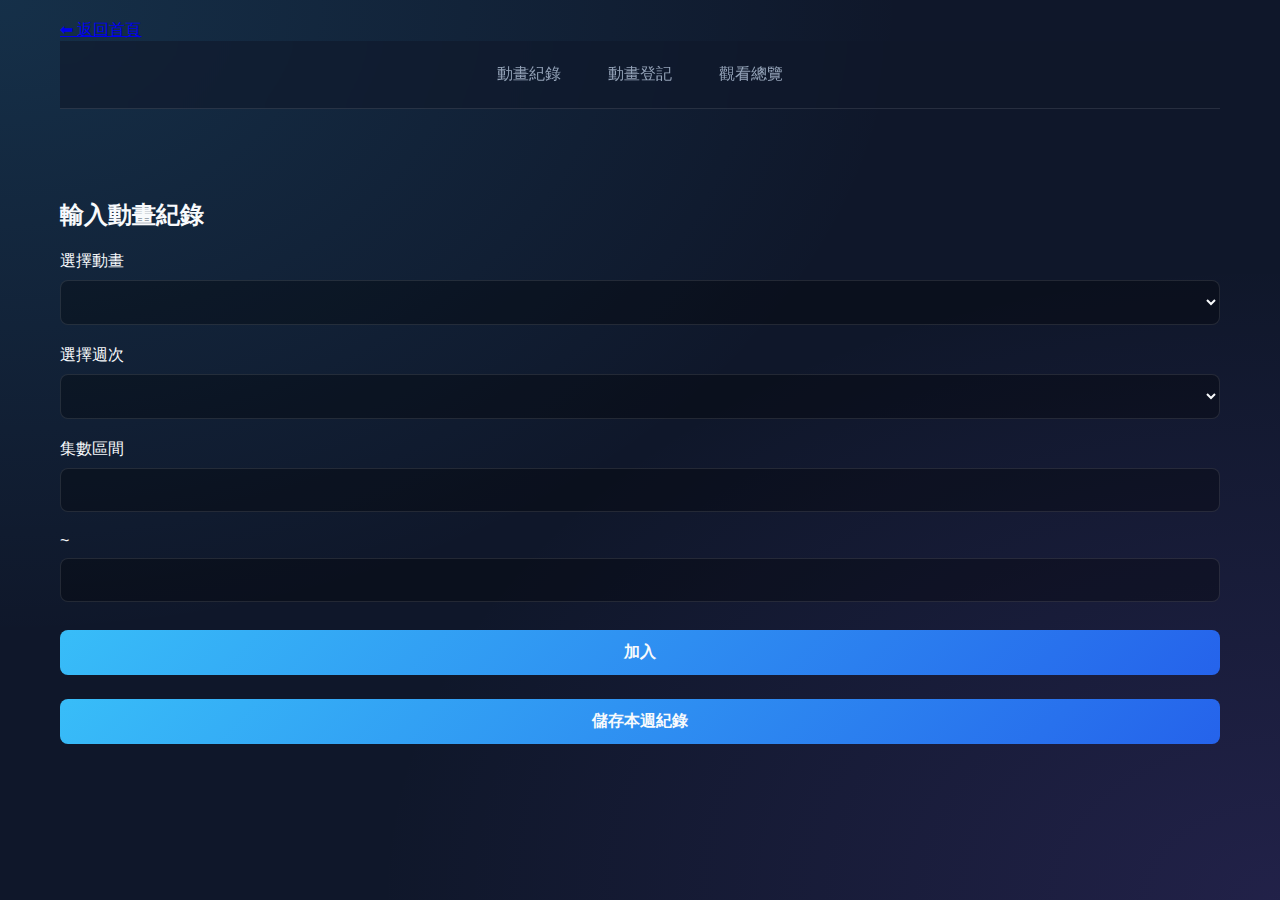
<file: dashboard.html>
<!doctype html>
<html lang="zh-Hant">
<head>
  <meta charset="utf-8">
  <title>動畫紀錄</title>
  <link rel="stylesheet" href="styles.css">
  <script type="module">
    import { loadLocal, saveLocal, getCurrentWeekStartISO, weekLabel } from './app.js';

    const db = loadLocal();
    const animeSel = document.getElementById('animeSelect');
    const weekSel = document.getElementById('weekSelect');
    const addBtn = document.getElementById('addRange');
    const list = document.getElementById('rangeList');
    const saveBtn = document.getElementById('saveLog');
    const msg = document.getElementById('msg');

    let ranges = [];

    function refreshAnimes() {
      animeSel.innerHTML = db.items
        .map(a => `<option value="${a.id}">${a.name} (${a.episodes} 集)</option>`)
        .join('');
    }

    function refreshWeeks() {
      const nowIso = getCurrentWeekStartISO();
      for (let i = 0; i < 12; i++) {
        const d = new Date();
        d.setDate(d.getDate() - 7 * i);
        const iso = getCurrentWeekStartISO();
        const label = weekLabel(iso);
        const opt = document.createElement('option');
        opt.value = iso;
        opt.textContent = label;
        if (iso === nowIso) opt.selected = true;
        weekSel.appendChild(opt);
      }
    }

    function addRange() {
      const start = parseInt(document.getElementById('startEp').value);
      const end = parseInt(document.getElementById('endEp').value);
      if (!start || !end || start > end) {
        msg.textContent = '集數區間無效';
        return;
      }
      ranges.push([start, end]);
      renderRanges();
    }

    function renderRanges() {
      list.innerHTML = ranges
        .map((r, i) => `<li>Ep ${r[0]} ~ ${r[1]} <button onclick="removeRange(${i})">X</button></li>`)
        .join('');
    }
    window.removeRange = (i) => { ranges.splice(i, 1); renderRanges(); };

    function saveLog() {
      const animeId = animeSel.value;
      const week = weekSel.value;
      if (!animeId) return alert('請選擇動畫');
      const eps = [];
      ranges.forEach(([s, e]) => { for (let i = s; i <= e; i++) eps.push(i); });
      const log = { animeId, weekStartISO: week, eps: eps, createdAt: Date.now() };
      db.logs.push(log);
      saveLocal(db);
      msg.textContent = '已儲存！';
    }

    window.onload = () => { refreshAnimes(); refreshWeeks(); };
    window.addRange = addRange;
    window.saveLog = saveLog;
  </script>
</head>
<body>
  <header class="site-header container">
    <a class="brand" href="index.html">⬅ 返回首頁</a>
    <nav class="nav">
      <a href="dashboard.html">動畫紀錄</a>
      <a href="manage.html">動畫登記</a>
      <a href="overview.html">觀看總覽</a>
    </nav>
  </header>

  <main class="container">
    <section class="section">
      <h2>輸入動畫紀錄</h2>
      <label>選擇動畫
        <select id="animeSelect"></select>
      </label>
      <label>選擇週次
        <select id="weekSelect"></select>
      </label>
      <label>集數區間
        <input id="startEp" type="number" min="1"> ~ <input id="endEp" type="number" min="1">
        <button class="btn primary" onclick="addRange()">加入</button>
      </label>
      <ul id="rangeList"></ul>
      <button class="btn primary" onclick="saveLog()">儲存本週紀錄</button>
      <p id="msg"></p>
    </section>
  </main>
</body>
</html>
</file>
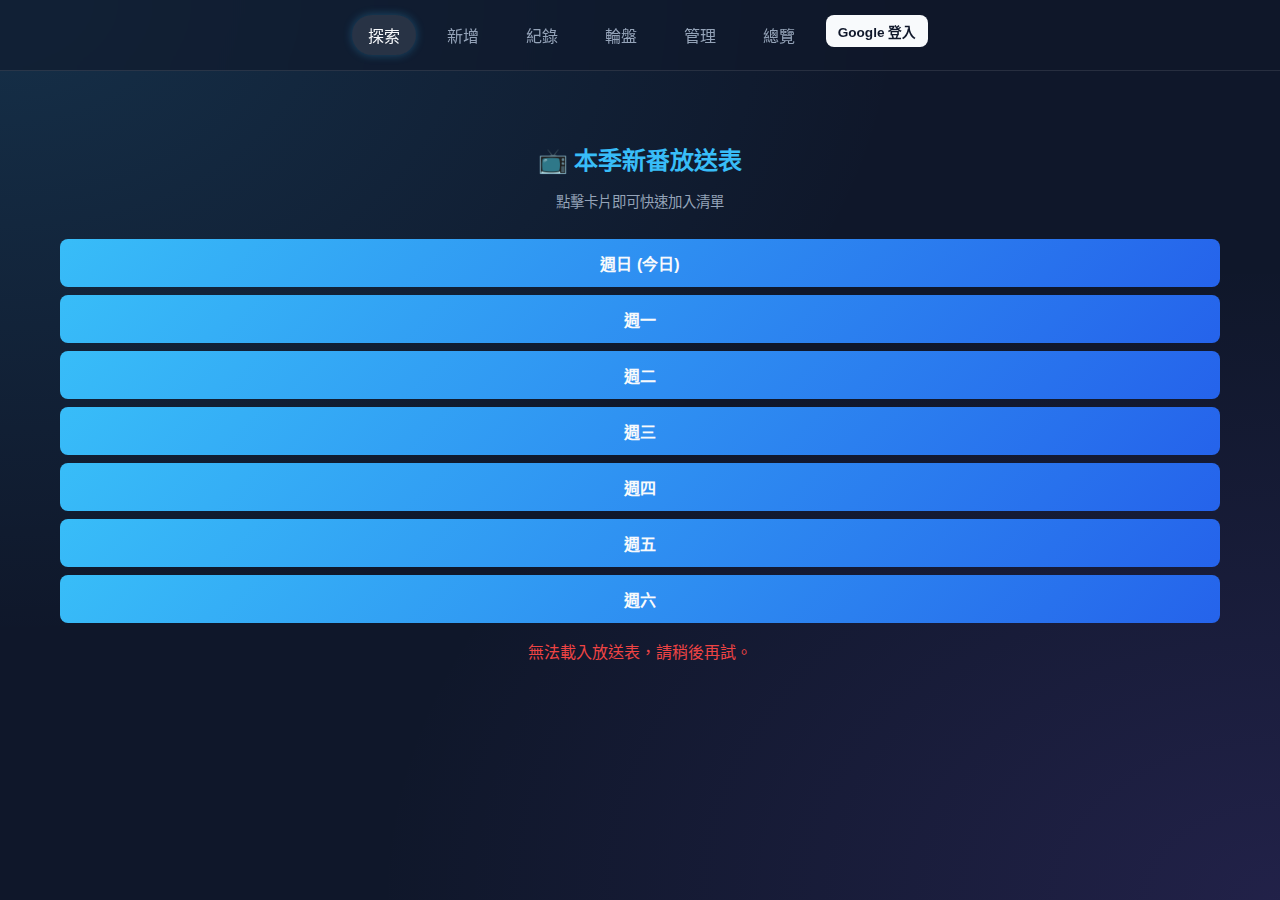
<file: explore.html>
<!DOCTYPE html>
<html lang="zh-TW">
<head>
    <meta charset="UTF-8">
    <meta name="viewport" content="width=device-width, initial-scale=1.0, maximum-scale=1.0, user-scalable=no">
    <meta name="theme-color" content="#0f172a">
    <title>探索新番 - Anime Input</title>
    <link rel="stylesheet" href="styles.css">
    <link rel="manifest" href="manifest.json">
</head>
<body>
    <nav>
        <a href="explore.html" class="active">探索</a>
        <a href="index.html">新增</a>
        <a href="dashboard.html">紀錄</a>
        <a href="roulette.html">輪盤</a>
        <a href="manage.html">管理</a>
        <a href="overview.html">總覽</a>

        <div class="login-container">
            <span id="userInfo" style="font-size: 0.9rem; color: var(--accent-color);"></span>
            <button id="loginBtn" onclick="googleLogin()" class="btn-sm" style="background: var(--text-primary); color: var(--bg-color);">
                Google 登入
            </button>
            <button id="logoutBtn" onclick="googleLogout()" class="btn-sm danger" style="display: none;">
                登出
            </button>
        </div>
    </nav>

    <div class="container">
        <div style="text-align: center; margin-bottom: 20px;">
            <h2 style="color: var(--accent-color); margin-bottom: 5px;">📺 本季新番放送表</h2>
            <p style="color: var(--text-secondary); font-size: 0.9rem;">
                點擊卡片即可快速加入清單
            </p>
        </div>

        <div class="tabs-container" id="weekTabs">
            </div>

        <div id="exploreGrid" class="grid">
            <p style="grid-column: 1/-1; text-align: center;">正在載入本季新番...</p>
        </div>
    </div>

    <script type="module" src="firebase-init.js"></script>
    <script src="app.js"></script>
    
    <script>
        // 等 app.js 載入後執行
        window.onload = function() {
            if(typeof loadExplore === 'function') {
                loadExplore();
            }
        };
    </script>
</body>
</html>
</file>
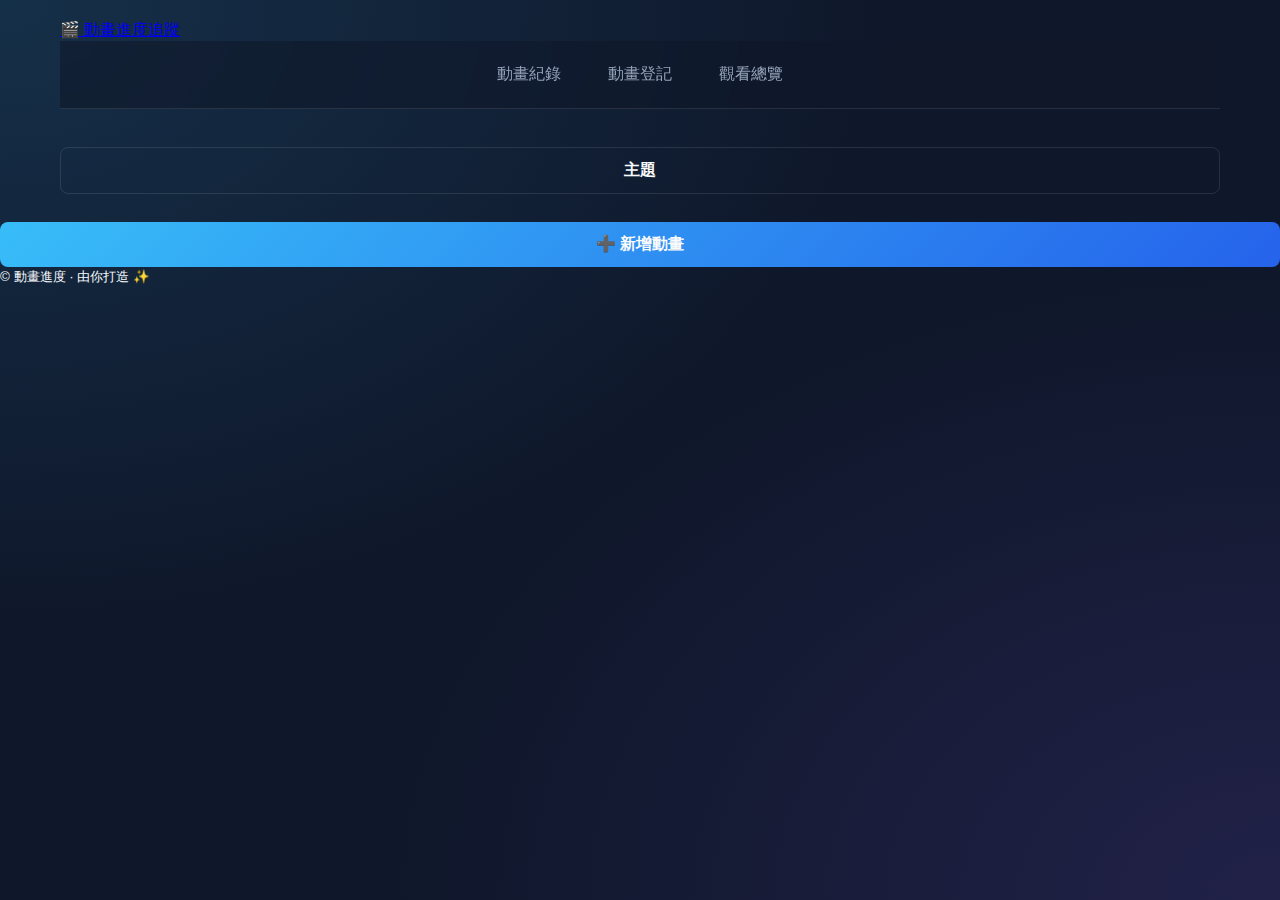
<file: manage.html>
<!DOCTYPE html>
<html lang="zh-Hant">
<head>
  <meta charset="UTF-8">
  <title>動畫登記</title>
  <link rel="stylesheet" href="styles.css">
</head>
<body>
  <div data-include="header.html"></div>
  <main>
    <button id="open-create">➕ 新增動畫</button>
    <div id="list"></div>

    <dialog id="create-dialog">
      <form method="dialog">
        <h3>新增動畫</h3>
        <input id="anime-name" placeholder="名稱" required>
        <input id="anime-episodes" type="number" placeholder="集數" required>
        <input id="anime-image" placeholder="封面圖片URL">
        <menu>
          <button value="cancel">取消</button>
          <button id="btn-save">儲存</button>
        </menu>
      </form>
    </dialog>
  </main>

  <footer>
    <small>© 動畫進度 · 由你打造 ✨</small>
  </footer>

  <script type="module">
    import { uid, loadLocal, saveLocal, cloudAddAnime, cloudDeleteAnime, cloudGetAll } from './app.js';

    const list = document.getElementById('list');
    const dialog = document.getElementById('create-dialog');
    const btnOpen = document.getElementById('open-create');
    const btnSave = document.getElementById('btn-save');

    btnOpen.addEventListener('click', () => dialog.showModal());
    btnSave.addEventListener('click', async (e) => {
      e.preventDefault();
      const name = document.getElementById('anime-name').value.trim();
      const episodes = Number(document.getElementById('anime-episodes').value);
      const image = document.getElementById('anime-image').value.trim();

      if (!name || !episodes) return alert('請輸入完整資料');

      const a = { id: uid(), name, episodes, image, createdAt: Date.now(), updatedAt: Date.now() };

      try {
        await cloudAddAnime(a);
        const db = loadLocal();
        db.items.push(a);
        saveLocal(db);
        alert('✅ 新增成功');
        dialog.close();
        renderList();
      } catch (err) {
        console.error(err);
        alert('❌ 雲端同步失敗');
      }
    });

    async function renderList() {
      const db = loadLocal();
      if (!db.items.length) {
        list.innerHTML = '<p>目前沒有登記的動畫。</p>';
      } else {
        list.innerHTML = db.items.map(a => `
          <div class="anime-row">
            <img src="${a.image}" alt="">
            <span>${a.name}（${a.episodes}集）</span>
            <button data-id="${a.id}" class="del">刪除</button>
          </div>
        `).join('');

        list.querySelectorAll('.del').forEach(btn => btn.addEventListener('click', async (ev) => {
          const id = ev.target.dataset.id;
          if (!confirm('確定要刪除此動畫嗎？')) return;
          await cloudDeleteAnime(id);
          const db = loadLocal();
          db.items = db.items.filter(x => x.id !== id);
          saveLocal(db);
          renderList();
        }));
      }
    }

    renderList();
  </script>
  <script>
  // 自動載入共用 header（含 cache-busting）
  (function loadSharedPart(){
    const ts = (window.__BUILD_TS || Date.now()); // 版本號/時間戳
    document.querySelectorAll('[data-include]').forEach(el=>{
      const file = el.getAttribute('data-include');
      const url = file + '?v=' + ts;
      fetch(url).then(r=>r.text()).then(html=>{
        el.innerHTML = html;
        // 載入完成後（header 已插入 DOM），呼叫全域初始化（若有）
        if (window.setupHeader) window.setupHeader();
      }).catch(err=>{
        console.error('無法載入共用檔案：', file, err);
      });
    });
  })();
</script>
</body>
</html>
</file>
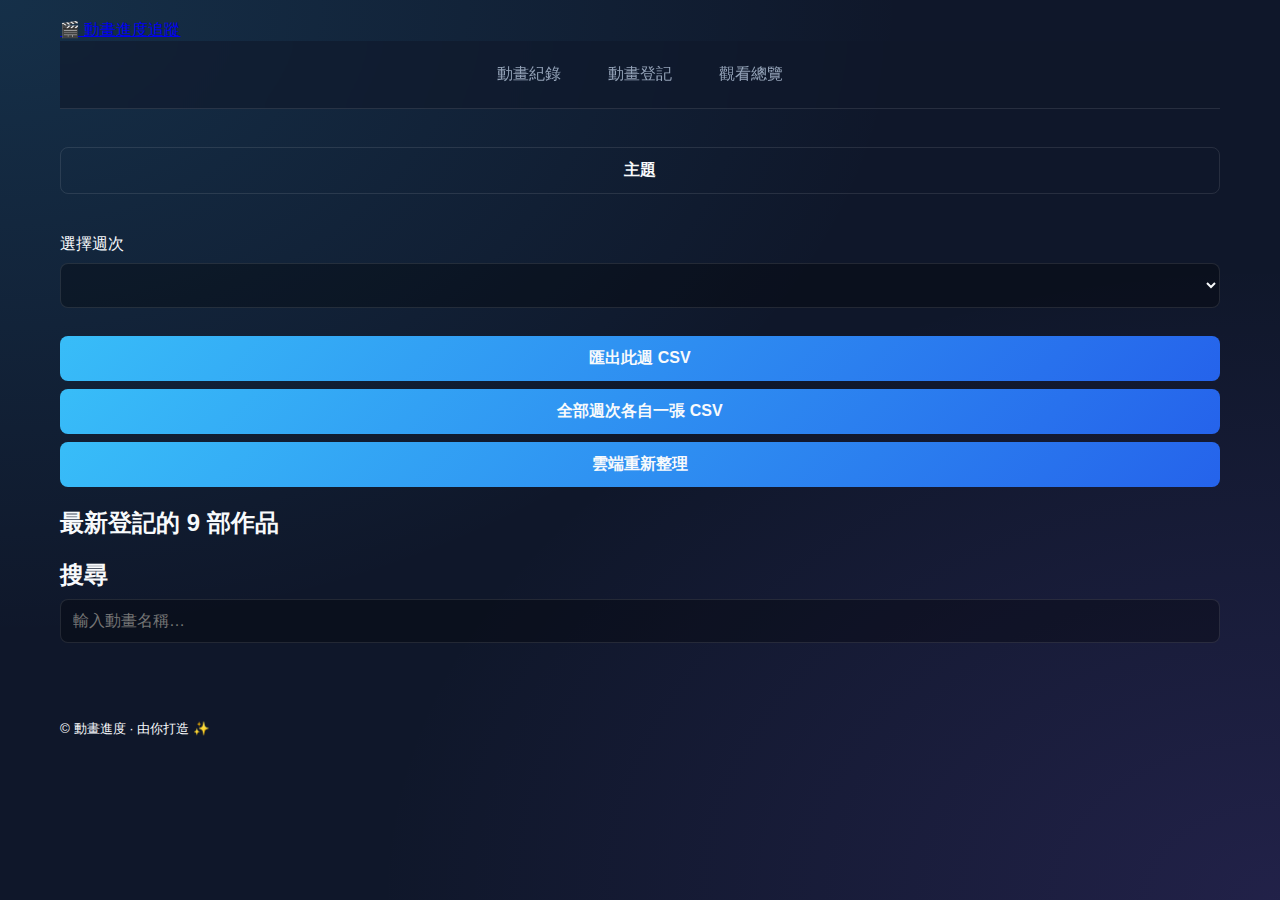
<file: overview.html>
<!DOCTYPE html>
<html lang="zh-Hant">
<head>
  <meta charset="UTF-8" />
  <meta name="viewport" content="width=device-width, initial-scale=1" />
  <title>觀看總覽</title>
  <link rel="stylesheet" href="styles.css" />
</head>
<body>
  <!-- 頂部導覽 -->
  <div data-include="header.html"></div>

  <main class="container">
    <!-- 匯出 / 週次 / 同步 -->
    <section class="section">
      <div class="row">
        <label style="margin:0">
          <span class="muted">選擇週次</span>
          <select id="week-select"></select>
        </label>
        <button id="btn-export-week" class="btn">匯出此週 CSV</button>
        <button id="btn-export-all" class="btn">全部週次各自一張 CSV</button>
        <button id="btn-refresh" class="btn primary">雲端重新整理</button>
        <span id="hint" class="muted"></span>
      </div>
    </section>

    <!-- 最新 9 部 -->
    <section class="section">
      <h2>最新登記的 9 部作品</h2>
      <div id="latest-grid" class="grid"></div>
    </section>

    <!-- 搜尋 -->
    <section class="section">
      <div class="row" style="justify-content:space-between">
        <h2 style="margin:0">搜尋</h2>
        <input id="q" type="search" placeholder="輸入動畫名稱…" />
      </div>
      <div id="search-grid" class="grid" style="margin-top:1rem"></div>
    </section>
  </main>

  <footer class="site-footer container">
    <small>© 動畫進度 · 由你打造 ✨</small>
  </footer>

  <script type="module">
    import { cloudGetAll, loadLocal, saveLocal, badgeHTML } from './app.js';

    // ---------- 小工具 ----------
    const pad = n => String(n).padStart(2,'0');
    function mondayOf(d=new Date()){ const x=new Date(d); const w=x.getDay()||7; if(w!==1)x.setDate(x.getDate()-(w-1)); x.setHours(0,0,0,0); return x; }
    function isoDate(d){ return d.toISOString().slice(0,10); }
    function weekLabelFromISO(iso){
      const s = new Date(iso); const e = new Date(s); e.setDate(e.getDate()+6);
      return `${s.getMonth()+1}/${pad(s.getDate())} ~ ${e.getMonth()+1}/${pad(e.getDate())}`;
    }
    function lastNWeekStarts(n=12){
      const out=[]; const base=mondayOf();
      for(let i=0;i<n;i++){ const d=new Date(base); d.setDate(base.getDate()-i*7); out.push(isoDate(d)); }
      return out;
    }
    function compressRanges(nums){
      if(!nums?.length) return [];
      const a=[...new Set(nums)].sort((x,y)=>x-y);
      const out=[]; let s=a[0],p=a[0];
      for(let i=1;i<a.length;i++){ if(a[i]===p+1){p=a[i];continue;} out.push(s===p?`${s}`:`${s}~${p}`); s=p=a[i]; }
      out.push(s===p?`${s}`:`${s}~${p}`); return out;
    }
    function rating(total){
      if(total<=5) return '極慢';
      if(total<=15) return '緩慢';
      if(total<=30) return '中等';
      if(total<=50) return '快速';
      if(total<=70) return '極快';
      if(total<=100) return '極限';
      return '混沌';
    }
    function downloadCSV(name, rows){
      const csv = rows.map(r=>r.map(v=>{
        const s=String(v??''); return /[",\n]/.test(s)?`"${s.replace(/"/g,'""')}"`:s;
      }).join(',')).join('\r\n');
      const blob = new Blob([csv], {type:'text/csv;charset=utf-8;'}); const url=URL.createObjectURL(blob);
      const a=document.createElement('a'); a.href=url; a.download=name; document.body.appendChild(a); a.click(); a.remove(); URL.revokeObjectURL(url);
    }

    // ---------- 介面元素 ----------
    const latestGrid = document.getElementById('latest-grid');
    const searchGrid = document.getElementById('search-grid');
    const weekSelect = document.getElementById('week-select');
    const q = document.getElementById('q');
    const hint = document.getElementById('hint');

    // ---------- Render ----------
    function renderWeekOptions(){
      weekSelect.innerHTML='';
      lastNWeekStarts(12).forEach((iso,i)=>{
        const opt=document.createElement('option'); opt.value=iso; opt.textContent=`${weekLabelFromISO(iso)}（週一~週日）`;
        if(i===0) opt.selected=true; weekSelect.appendChild(opt);
      });
    }

    function renderLatest(db){
      const items = [...db.items].sort((a,b)=> (b.updatedAt||b.createdAt||0) - (a.updatedAt||a.createdAt||0)).slice(0,9);
      latestGrid.innerHTML = items.length
        ? items.map(a=>`
            <article class="card">
              <img class="thumb" src="${a.image||'assets/hero.svg'}" alt="${a.name}">
              <div>
                <h3 style="margin:.6rem 0 .25rem">${a.name}</h3>
                ${badgeHTML(a)}
              </div>
            </article>
          `).join('')
        : '<p class="muted">尚未登記動畫。</p>';
    }

    function renderSearch(db, kw=''){
      kw = kw.trim().toLowerCase();
      const list = kw? db.items.filter(a=>a.name.toLowerCase().includes(kw)) : [];
      searchGrid.innerHTML = list.length
        ? list.map(a=>`
            <article class="card">
              <img class="thumb" src="${a.image||'assets/hero.svg'}" alt="${a.name}">
              <div>
                <h3 style="margin:.6rem 0 .25rem">${a.name}</h3>
                ${badgeHTML(a)}
              </div>
            </article>
          `).join('')
        : (kw? '<p class="muted">沒有符合的作品。</p>' : '');
    }

    async function refreshFromCloud(){
      const data = await cloudGetAll(); saveLocal(data); return data;
    }

    // ---------- 匯出 ----------
    function exportWeekCSV(db, weekISO){
      const byAnime = new Map();
      db.logs.filter(l=>l.weekStartISO===weekISO).forEach(l=>{
        const set = byAnime.get(l.animeId) ?? new Set();
        l.eps.forEach(e=> set.add(e)); byAnime.set(l.animeId, set);
      });

      const id2item = Object.fromEntries(db.items.map(a=>[a.id,a]));
      const entries = Array.from(byAnime.entries()).sort((A,B)=>{
        const aName = id2item[A[0]]?.name || ''; const bName = id2item[B[0]]?.name || '';
        return aName.localeCompare(bName,'zh-Hant');
      });

      const rows = [];
      rows.push(['動漫','集數','進度(第X集)','', '速度評價(Y集)']);
      let total = 0;

      for(const [aid, set] of entries){
        const eps = Array.from(set).sort((x,y)=>x-y);
        total += eps.length;
        rows.push([ id2item[aid]?.name || aid, String(eps.length), compressRanges(eps).join(', ') ]);
      }

      rows.push([]);                 // 空行
      rows.push(['總計', String(total)]); // A-n+2, B-n+2
      rows[1][4] = `速度評價（${total}集）`; // E-1
      rows[2][4] = rating(total);        // E-2

      const filename = `anime_week_${weekISO} (${weekLabelFromISO(weekISO)}).csv`;
      downloadCSV(filename, rows);
    }

    function exportAllWeeksCSV(db){
      const weeks = Array.from(new Set(db.logs.map(l=>l.weekStartISO))).sort();
      if(!weeks.length){ alert('沒有任何週次資料可匯出'); return; }
      weeks.forEach(w=> exportWeekCSV(db, w));
    }

    // ---------- 事件 ----------
    document.getElementById('btn-export-week').addEventListener('click', ()=>{
      exportWeekCSV(loadLocal(), weekSelect.value);
    });
    document.getElementById('btn-export-all').addEventListener('click', ()=>{
      exportAllWeeksCSV(loadLocal());
    });
    document.getElementById('btn-refresh').addEventListener('click', async ()=>{
      hint.textContent='同步中…';
      try{ const data=await refreshFromCloud(); renderLatest(data); renderSearch(data,q.value); hint.textContent='同步完成'; setTimeout(()=>hint.textContent='',1200); }
      catch(e){ console.error(e); hint.textContent='同步失敗（使用本機資料）'; setTimeout(()=>hint.textContent='',2000); }
    });
    q.addEventListener('input', ()=> renderSearch(loadLocal(), q.value));

    // ---------- 啟動 ----------
    renderWeekOptions();
    const db = loadLocal();
    renderLatest(db);
    renderSearch(db, '');
  </script>
  <script>
  // 自動載入共用 header（含 cache-busting）
  (function loadSharedPart(){
    const ts = (window.__BUILD_TS || Date.now()); // 版本號/時間戳
    document.querySelectorAll('[data-include]').forEach(el=>{
      const file = el.getAttribute('data-include');
      const url = file + '?v=' + ts;
      fetch(url).then(r=>r.text()).then(html=>{
        el.innerHTML = html;
        // 載入完成後（header 已插入 DOM），呼叫全域初始化（若有）
        if (window.setupHeader) window.setupHeader();
      }).catch(err=>{
        console.error('無法載入共用檔案：', file, err);
      });
    });
  })();
</script>
</body>
</html>
</file>
<file: styles.css>
/* styles.css - V6.1 完整版 */
:root {
  --bg-color: #0f172a;
  --glass-bg: rgba(30, 41, 59, 0.7);
  --glass-border: rgba(255, 255, 255, 0.1);
  --text-primary: #f8fafc;
  --text-secondary: #94a3b8;
  --accent-color: #38bdf8;
  --danger-color: #f87171;
  --success-color: #4ade80;
}

*, *::before, *::after {
  box-sizing: border-box;
}

body {
  margin: 0;
  font-family: 'Segoe UI', Roboto, 'Noto Sans TC', sans-serif;
  background-color: var(--bg-color);
  background-image: 
    radial-gradient(at 0% 0%, rgba(56, 189, 248, 0.15) 0px, transparent 50%),
    radial-gradient(at 100% 100%, rgba(139, 92, 246, 0.15) 0px, transparent 50%);
  background-attachment: fixed;
  color: var(--text-primary);
  min-height: 100vh;
}

.container {
  max-width: 1200px;
  margin: 0 auto;
  padding: 20px;
}

/* 導覽列 */
nav {
  display: flex;
  justify-content: center;
  gap: 15px;
  padding: 15px;
  background: rgba(15, 23, 42, 0.6);
  backdrop-filter: blur(12px);
  border-bottom: 1px solid var(--glass-border);
  position: sticky;
  top: 0;
  z-index: 100;
  margin-bottom: 30px;
}

nav a {
  color: var(--text-secondary);
  text-decoration: none;
  font-weight: 500;
  padding: 8px 16px;
  border-radius: 20px;
  transition: all 0.3s ease;
}

nav a:hover, nav a.active {
  color: var(--text-primary);
  background: rgba(255, 255, 255, 0.1);
  box-shadow: 0 0 10px rgba(56, 189, 248, 0.3);
}

/* 卡片與網格 */
.glass-card {
  background: var(--glass-bg);
  backdrop-filter: blur(16px);
  border: 1px solid var(--glass-border);
  border-radius: 16px;
  padding: 30px;
  box-shadow: 0 4px 30px rgba(0, 0, 0, 0.1);
}

.grid {
  display: grid;
  grid-template-columns: repeat(auto-fill, minmax(280px, 1fr));
  gap: 25px;
}

/* 表單元件 */
input, select, button {
  width: 100%;
  padding: 12px;
  margin-top: 8px;
  margin-bottom: 20px;
  background: rgba(0, 0, 0, 0.3);
  border: 1px solid var(--glass-border);
  border-radius: 8px;
  color: var(--text-primary);
  font-size: 1rem;
  transition: 0.3s;
}

input:focus, select:focus {
  outline: none;
  border-color: var(--accent-color);
  box-shadow: 0 0 10px rgba(56, 189, 248, 0.2);
}

button {
  background: linear-gradient(135deg, var(--accent-color), #2563eb);
  border: none;
  font-weight: bold;
  cursor: pointer;
  margin-bottom: 0;
}

button:hover {
  filter: brightness(1.2);
  transform: scale(1.02);
}

button.danger {
  background: linear-gradient(135deg, var(--danger-color), #b91c1c);
}

button.outline {
  background: transparent;
  border: 1px solid var(--glass-border);
}

button.outline:hover {
  background: rgba(255, 255, 255, 0.1);
}

/* 圖片與標籤 */
.anime-cover {
  width: 100%;
  height: 180px;
  object-fit: cover;
  border-radius: 10px;
  margin-bottom: 15px;
  background-color: #1e293b;
}

.badge {
  display: inline-block;
  font-size: 0.8rem;
  padding: 4px 8px;
  border-radius: 12px;
  background: rgba(255, 255, 255, 0.1);
  color: var(--accent-color);
  margin-bottom: 8px;
}

/* ===== 彈窗 Modal ===== */
.modal-overlay {
  position: fixed;
  top: 0; left: 0; right: 0; bottom: 0;
  background: rgba(0, 0, 0, 0.7);
  backdrop-filter: blur(5px);
  display: flex;
  justify-content: center;
  align-items: center;
  z-index: 1000;
  opacity: 0;
  visibility: hidden;
  transition: all 0.3s ease;
}

.modal-overlay.active {
  opacity: 1;
  visibility: visible;
}

.modal-content {
  background: #1e293b;
  border: 1px solid var(--glass-border);
  border-radius: 16px;
  padding: 30px;
  width: 90%;
  max-width: 500px;
  box-shadow: 0 20px 50px rgba(0,0,0,0.5);
  transform: translateY(20px);
  transition: all 0.3s ease;
}

.modal-overlay.active .modal-content {
  transform: translateY(0);
}

.modal-header {
  font-size: 1.5rem;
  font-weight: bold;
  margin-bottom: 20px;
  padding-bottom: 10px;
  border-bottom: 1px solid var(--glass-border);
}

.form-group {
  margin-bottom: 15px;
}

.form-group label {
  display: block;
  margin-bottom: 5px;
  color: var(--text-secondary);
  font-size: 0.9rem;
}

.modal-actions {
  display: flex;
  gap: 10px;
  margin-top: 25px;
  justify-content: flex-end;
}

/* ===== 圖表樣式 ===== */
.chart-container {
    display: flex;
    justify-content: center;
    align-items: center;
    margin-bottom: 20px;
}

.pie-chart {
    width: 150px;
    height: 150px;
    border-radius: 50%;
    background: conic-gradient(var(--accent-color) 0% 0%, rgba(255,255,255,0.1) 0% 100%);
    display: flex;
    justify-content: center;
    align-items: center;
    position: relative;
    box-shadow: 0 0 20px rgba(56, 189, 248, 0.2);
}

.pie-inner {
    width: 120px;
    height: 120px;
    background: #1e293b;
    border-radius: 50%;
    display: flex;
    justify-content: center;
    align-items: center;
    font-size: 1.5rem;
    font-weight: bold;
    color: var(--text-primary);
}

.file-upload {
    display: inline-block;
    padding: 10px 20px;
    cursor: pointer;
    background: rgba(255,255,255,0.1);
    border: 1px dashed var(--accent-color);
    border-radius: 8px;
    color: var(--text-secondary);
    transition: 0.3s;
    text-align: center;
    width: 100%;
}
.file-upload:hover {
    background: rgba(56, 189, 248, 0.1);
    color: var(--accent-color);
}

/* ===== V6.1 新增：小型按鈕與歷史列表優化 ===== */
.btn-sm {
  width: auto !important; /* 強制不滿版 */
  padding: 6px 12px;
  font-size: 0.85rem;
  margin: 0;
  flex-shrink: 0;
}

/* 修改 2: 列表項目的對齊優化 (針對 activityList 和 manageList) */
/* 請確保 .history-item 和管理頁面的列表項目都有吃到這個設定 */
.history-item, 
#manageList > .glass-card { /* 或是給管理列表的項目一個 class */
  display: flex;
  justify-content: space-between; /* 左右撐開 */
  align-items: center; /* 關鍵：垂直置中 */
  gap: 10px; /* 避免文字跟按鈕黏太近 */
}

/* ===== V7.0 新增：熱力圖樣式 ===== */
.heatmap-section {
  overflow-x: auto; /* 讓手機版可以左右滑動 */
  padding-bottom: 10px;
  display: flex;
  justify-content: center;
}

.heatmap-container {
  display: grid;
  grid-template-rows: repeat(7, 1fr); /* 一週 7 天，垂直排列 */
  grid-auto-flow: column; /* 讓格子往右邊長 */
  gap: 4px;
  height: 120px;
  width: max-content; /* 寬度根據格子數量自動延伸 */
}

.day-square {
  width: 12px;
  height: 12px;
  border-radius: 2px;
  background-color: rgba(255, 255, 255, 0.05); /* 預設顏色 (沒看) */
  transition: all 0.2s;
}

.day-square:hover {
  transform: scale(1.4);
  border: 1px solid #fff;
  z-index: 10;
}

/* 顏色等級 (參考 GitHub 風格) */
.level-0 { background-color: rgba(255, 255, 255, 0.05); }
.level-1 { background-color: #0e4429; } /* 極少 */
.level-2 { background-color: #006d32; } /* 少 */
.level-3 { background-color: #26a641; } /* 中 */
.level-4 { background-color: #39d353; box-shadow: 0 0 5px #39d353; } /* 多 */

/* 提示框樣式 (Tooltip) */
.day-square[title] {
  cursor: pointer;
  position: relative;
}

/* styles.css - 修改 Heatmap 相關樣式 */
.heatmap-section {
  overflow-x: auto;
  padding: 10px 0;
}

/* 改為單列橫向排列 */
.heatmap-container {
  display: flex; /* 使用 Flex 讓它橫排 */
  gap: 6px;      /* 格子間距 */
  padding: 5px;
  width: max-content;
}

/* 格子變成長條形，更有「週」的感覺 */
.day-square {
  width: 14px;   /* 稍微寬一點 */
  height: 40px;  /* 變成直條狀 */
  border-radius: 4px;
  background-color: rgba(255, 255, 255, 0.05);
  transition: all 0.2s;
  position: relative; /* 為了 Tooltip */
}

.day-square:hover {
  transform: scaleY(1.2); /* hover 時變長 */
  border: 1px solid #fff;
  z-index: 10;
}

/* 顏色等級調整 (因為週總數會比日總數大) */
.level-0 { background-color: rgba(255, 255, 255, 0.05); }
.level-1 { background-color: #0e4429; } /* 1-5 集 */
.level-2 { background-color: #006d32; } /* 6-12 集 */
.level-3 { background-color: #26a641; } /* 13-20 集 */
.level-4 { background-color: #39d353; box-shadow: 0 0 8px #39d353; } /* 20+ 集 */

/* ===== 手機版專用設定 (當螢幕小於 768px 時生效) ===== */
@media (max-width: 768px) {
  
  /* 1. 讓小型按鈕 (.btn-sm) 在手機上變回好按的大按鈕 */
  .btn-sm {
    width: auto !important; /* 或者改回 100% 讓它變長條 */
    padding: 10px 20px;     /* 增加觸控面積 */
    font-size: 1rem;        /* 字體變大 */
  }

  /* 2. 針對歷史紀錄列表，手機版改為垂直排列 (讓按鈕好按) */
  .history-item {
    flex-direction: column; /* 改為上下排列 */
    align-items: flex-start; /* 靠左對齊 */
    gap: 10px;
  }
  
  /* 讓刪除按鈕在手機版佔滿寬度，防止誤觸其他地方 */
  .history-item button {
    width: 100% !important;
    margin-top: 5px;
  }

  /* 3. 管理頁面的列表也比照辦理 */
  #manageList > .glass-card {
    flex-direction: column;
    align-items: stretch; /* 讓子元素撐滿寬度 */
    text-align: center;
  }
  
  #manageList button {
    margin-top: 10px;
    width: 100% !important;
  }
}
</file>
